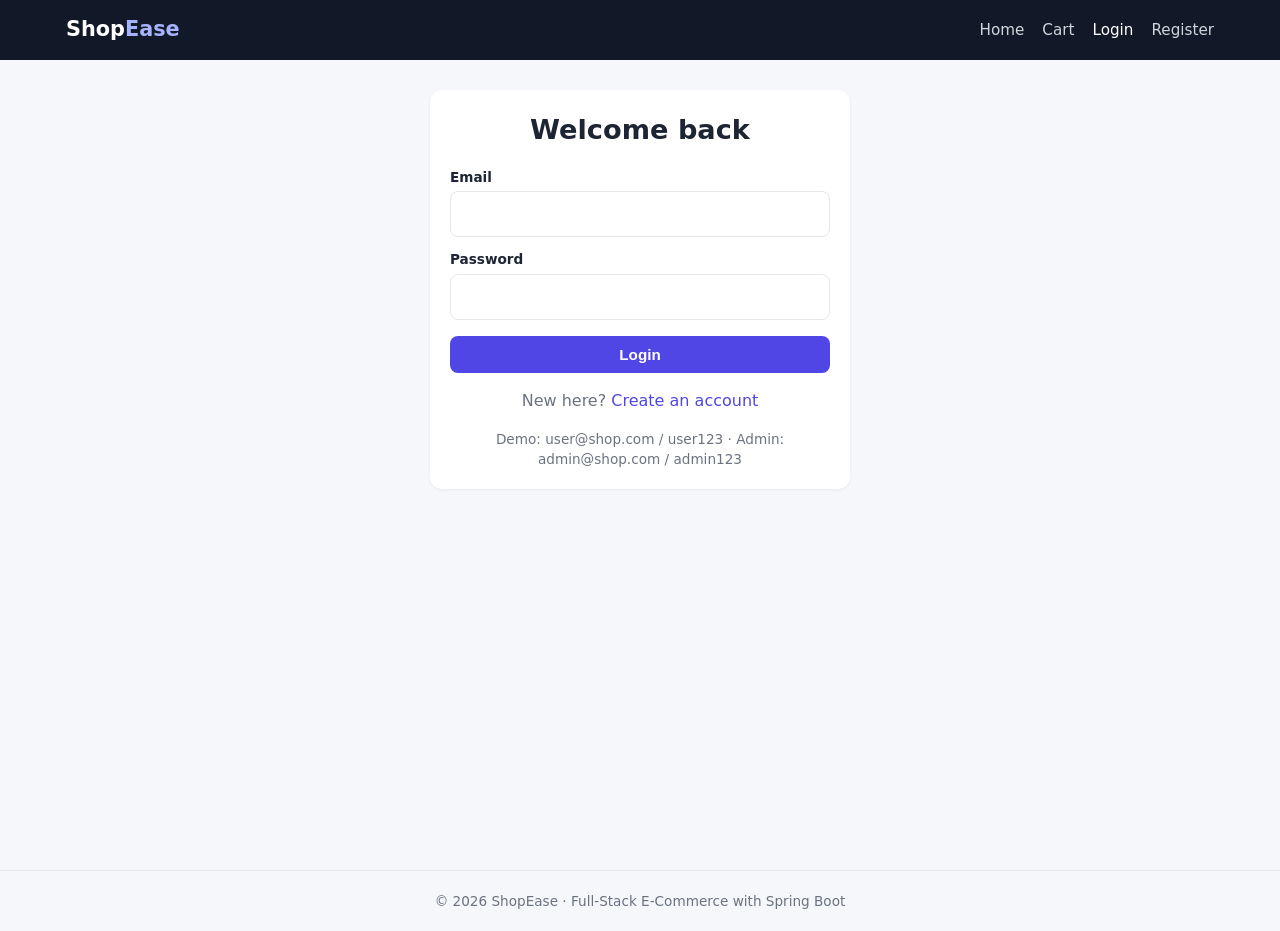
<file: src/main/resources/static/admin.html>
<!DOCTYPE html>
<html lang="en">
<head>
  <meta charset="UTF-8">
  <meta name="viewport" content="width=device-width, initial-scale=1.0">
  <title>Admin | ShopEase</title>
  <link rel="stylesheet" href="css/style.css">
</head>
<body>
<div id="nav"></div>
<main class="container">
  <h1>Admin Dashboard</h1>
  <div class="tabs">
    <button class="tab active" data-tab="dash">Dashboard</button>
    <button class="tab" data-tab="products">Products</button>
    <button class="tab" data-tab="categories">Categories</button>
    <button class="tab" data-tab="orders">Orders</button>
    <button class="tab" data-tab="users">Users</button>
  </div>

  <section id="dash"><div class="stats" id="stats"></div></section>

  <section id="products" hidden>
    <form class="card" id="pform" style="margin-bottom:18px">
      <h2 id="pformTitle">Add Product</h2>
      <input type="hidden" id="pid">
      <div class="form-grid">
        <div><label>Name</label><input id="pname" required></div>
        <div><label>Category</label><select id="pcat"></select></div>
        <div><label>Price (₹)</label><input id="pprice" type="number" min="0" step="0.01" required></div>
        <div><label>Stock</label><input id="pstock" type="number" min="0" required></div>
        <div class="full"><label>Image URL</label><input id="pimg" placeholder="https://…"></div>
        <div class="full"><label>Description</label><textarea id="pdesc" rows="3"></textarea></div>
      </div>
      <div class="mt" style="display:flex;gap:10px">
        <button class="btn">Save Product</button>
        <button type="button" class="btn outline" onclick="resetForm()">Clear</button>
      </div>
    </form>
    <div class="table-wrap"><table>
      <thead><tr><th></th><th>Name</th><th>Category</th><th>Price</th><th>Stock</th><th>Actions</th></tr></thead>
      <tbody id="ptable"></tbody>
    </table></div>
  </section>

  <section id="categories" hidden>
    <form class="card" id="cform" style="margin-bottom:18px;display:flex;gap:10px;align-items:end">
      <div style="flex:1"><label>New category name</label><input id="cname" required></div>
      <button class="btn">Add</button>
    </form>
    <div class="table-wrap"><table>
      <thead><tr><th>ID</th><th>Name</th><th>Actions</th></tr></thead>
      <tbody id="ctable"></tbody>
    </table></div>
  </section>

  <section id="orders" hidden>
    <div class="table-wrap"><table>
      <thead><tr><th>#</th><th>Customer</th><th>Items</th><th>Total</th><th>Date</th><th>Status</th></tr></thead>
      <tbody id="otable"></tbody>
    </table></div>
  </section>

  <section id="users" hidden>
    <div class="table-wrap"><table>
      <thead><tr><th>ID</th><th>Name</th><th>Email</th><th>Role</th></tr></thead>
      <tbody id="utable"></tbody>
    </table></div>
  </section>
</main>
<script src="js/api.js"></script>
<script>
  renderNav();
  const $ = id => document.getElementById(id);
  let categories = [], products = [];

  document.querySelectorAll('.tab').forEach(t => t.onclick = () => {
    document.querySelectorAll('.tab').forEach(x => x.classList.toggle('active', x === t));
    document.querySelectorAll('main section').forEach(s => s.hidden = s.id !== t.dataset.tab);
    loaders[t.dataset.tab]();
  });

  const loaders = {
    async dash() {
      const s = await api('/admin/stats');
      const card = (n, l) => `<div class="card stat"><div class="n">${n}</div><div class="l">${l}</div></div>`;
      $('stats').innerHTML = card(money(s.revenue), 'Revenue') + card(s.orders, 'Total orders') + card(s.pending, 'Pending orders')
        + card(s.products, 'Products') + card(s.lowStock, 'Low stock (&lt;10)') + card(s.users, 'Users');
    },
    async products() {
      [categories, products] = await Promise.all([api('/categories'), api('/products')]);
      $('pcat').innerHTML = '<option value="">— None —</option>' + categories.map(c => `<option value="${c.id}">${esc(c.name)}</option>`).join('');
      $('ptable').innerHTML = products.map(p => `<tr>
        <td>${productImg(p)}</td><td>${esc(p.name)}</td><td>${esc(p.category ? p.category.name : '-')}</td>
        <td>${money(p.price)}</td><td>${p.stock < 10 ? `<span class="stock low">${p.stock}</span>` : p.stock}</td>
        <td><button class="btn small outline" onclick="editProduct(${p.id})">Edit</button>
            <button class="btn small danger" onclick="deleteProduct(${p.id})">Delete</button></td></tr>`).join('');
    },
    async categories() {
      categories = await api('/categories');
      $('ctable').innerHTML = categories.map(c => `<tr><td>${c.id}</td><td>${esc(c.name)}</td>
        <td><button class="btn small danger" onclick="deleteCategory(${c.id})">Delete</button></td></tr>`).join('');
    },
    async orders() {
      const list = await api('/admin/orders');
      const opts = ['PLACED', 'SHIPPED', 'DELIVERED', 'CANCELLED'];
      $('otable').innerHTML = list.length ? list.map(o => `<tr>
        <td>${o.id}</td>
        <td>${esc(o.customerName)}<div class="muted" style="font-size:.8rem">${esc(o.customerEmail)} · ${esc(o.phone)}</div></td>
        <td>${o.items.map(i => esc(i.productName) + ' × ' + i.quantity).join('<br>')}</td>
        <td>${money(o.total)}</td>
        <td>${new Date(o.createdAt).toLocaleDateString('en-IN')}</td>
        <td><select onchange="setStatus(${o.id}, this.value)" style="width:auto">
          ${opts.map(s => `<option ${s === o.status ? 'selected' : ''}>${s}</option>`).join('')}</select></td></tr>`).join('')
        : '<tr><td colspan="6" class="center muted">No orders yet</td></tr>';
    },
    async users() {
      const list = await api('/admin/users');
      $('utable').innerHTML = list.map(u => `<tr><td>${u.id}</td><td>${esc(u.name)}</td><td>${esc(u.email)}</td><td>${u.role}</td></tr>`).join('');
    }
  };

  function resetForm() { $('pform').reset(); $('pid').value = ''; $('pformTitle').textContent = 'Add Product'; }

  function editProduct(id) {
    const p = products.find(x => x.id === id);
    $('pid').value = p.id; $('pname').value = p.name; $('pprice').value = p.price; $('pstock').value = p.stock;
    $('pimg').value = p.imageUrl || ''; $('pdesc').value = p.description || ''; $('pcat').value = p.category ? p.category.id : '';
    $('pformTitle').textContent = 'Edit Product #' + p.id;
    window.scrollTo({ top: 0, behavior: 'smooth' });
  }

  $('pform').onsubmit = async e => {
    e.preventDefault();
    const body = { name: $('pname').value, description: $('pdesc').value, price: +$('pprice').value,
      stock: +$('pstock').value, imageUrl: $('pimg').value, categoryId: $('pcat').value ? +$('pcat').value : null };
    const id = $('pid').value;
    try {
      await api(id ? '/admin/products/' + id : '/admin/products', { method: id ? 'PUT' : 'POST', body });
      toast(id ? 'Product updated' : 'Product added', 'success'); resetForm(); loaders.products();
    } catch (err) { toast(err.message, 'error'); }
  };

  async function deleteProduct(id) {
    try { await api('/admin/products/' + id, { method: 'DELETE' }); toast('Product deleted'); loaders.products(); }
    catch (e) { toast(e.message, 'error'); }
  }

  $('cform').onsubmit = async e => {
    e.preventDefault();
    try { await api('/admin/categories', { method: 'POST', body: { name: $('cname').value } });
      $('cname').value = ''; toast('Category added', 'success'); loaders.categories(); }
    catch (err) { toast(err.message, 'error'); }
  };

  async function deleteCategory(id) {
    try { await api('/admin/categories/' + id, { method: 'DELETE' }); toast('Category deleted'); loaders.categories(); }
    catch (e) { toast(e.message, 'error'); }
  }

  async function setStatus(id, status) {
    try { await api('/admin/orders/' + id + '/status', { method: 'PUT', body: { status } }); toast('Status updated', 'success'); }
    catch (e) { toast(e.message, 'error'); }
  }

  if (requireAdmin()) loaders.dash().catch(e => toast(e.message, 'error'));
</script>
</body>
</html>
</file>
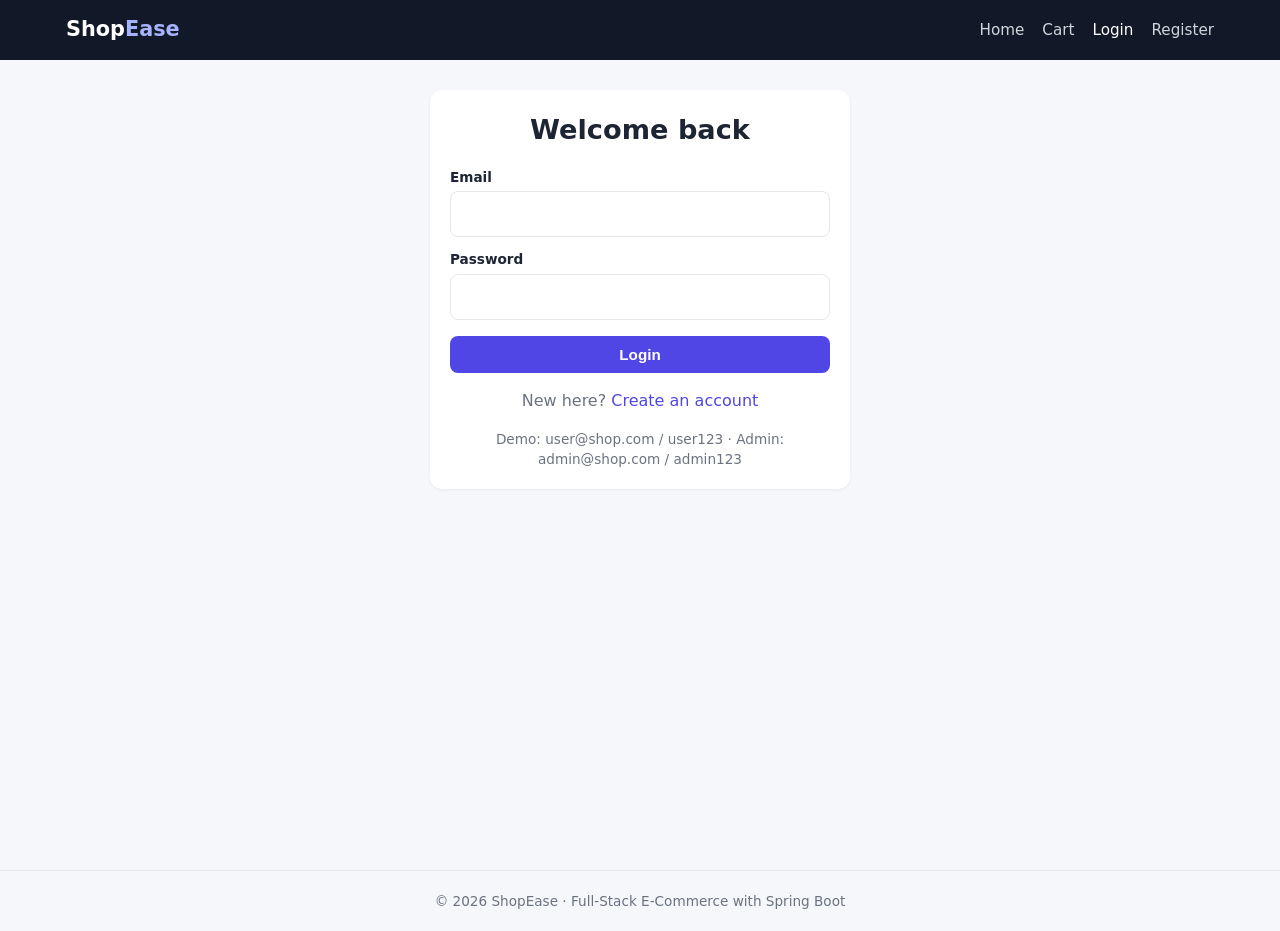
<file: src/main/resources/static/cart.html>
<!DOCTYPE html>
<html lang="en">
<head>
  <meta charset="UTF-8">
  <meta name="viewport" content="width=device-width, initial-scale=1.0">
  <title>Cart | ShopEase</title>
  <link rel="stylesheet" href="css/style.css">
</head>
<body>
<div id="nav"></div>
<main class="container">
  <h1>Your Cart</h1>
  <div id="content"></div>
</main>
<script src="js/api.js"></script>
<script>
  renderNav();
  if (requireLogin()) load();

  async function load() {
    const box = document.getElementById('content');
    const items = await api('/cart');
    if (!items.length) {
      box.innerHTML = '<div class="card empty"><p>Your cart is empty.</p><a class="btn mt" href="index.html">Start shopping</a></div>';
      return;
    }
    const subtotal = items.reduce((s, i) => s + i.product.price * i.quantity, 0);
    const shipping = 0;
    box.innerHTML = `
      <div class="layout">
        <div class="card">
          ${items.map(i => `
            <div class="cart-item">
              <a href="product.html?id=${i.product.id}">${productImg(i.product)}</a>
              <div>
                <a class="name" href="product.html?id=${i.product.id}" style="font-weight:600;color:var(--text)">${esc(i.product.name)}</a>
                <div class="muted" style="font-size:.9rem">${money(i.product.price)} each</div>
                <div class="qty mt" style="margin-top:8px">
                  <button onclick="setQty(${i.id}, ${i.quantity - 1})">−</button>
                  <input type="number" value="${i.quantity}" min="1" max="${i.product.stock}" onchange="setQty(${i.id}, +this.value)">
                  <button onclick="setQty(${i.id}, ${i.quantity + 1})">+</button>
                </div>
              </div>
              <div style="text-align:right">
                <div class="price">${money(i.product.price * i.quantity)}</div>
                <button class="btn small outline mt" style="margin-top:8px" onclick="removeItem(${i.id})">Remove</button>
              </div>
            </div>`).join('')}
          <button class="btn small danger mt" onclick="clearCart()">Clear cart</button>
        </div>
        <div class="card summary">
          <h2>Order Summary</h2>
          <div class="line"><span>Items (${items.reduce((s, i) => s + i.quantity, 0)})</span><span>${money(subtotal)}</span></div>
          <div class="line"><span>Shipping</span><span>${shipping ? money(shipping) : 'FREE'}</span></div>
          <div class="line total"><span>Total</span><span>${money(subtotal + shipping)}</span></div>
          <a class="btn block mt" href="checkout.html">Proceed to Checkout</a>
        </div>
      </div>`;
  }

  async function setQty(id, q) {
    if (q < 1) return removeItem(id);
    try { await api('/cart/' + id, { method: 'PUT', body: { quantity: q } }); }
    catch (e) { toast(e.message, 'error'); }
    load(); refreshCartCount();
  }
  async function removeItem(id) {
    await api('/cart/' + id, { method: 'DELETE' });
    toast('Item removed'); load(); refreshCartCount();
  }
  async function clearCart() {
    await api('/cart', { method: 'DELETE' });
    load(); refreshCartCount();
  }
</script>
</body>
</html>
</file>
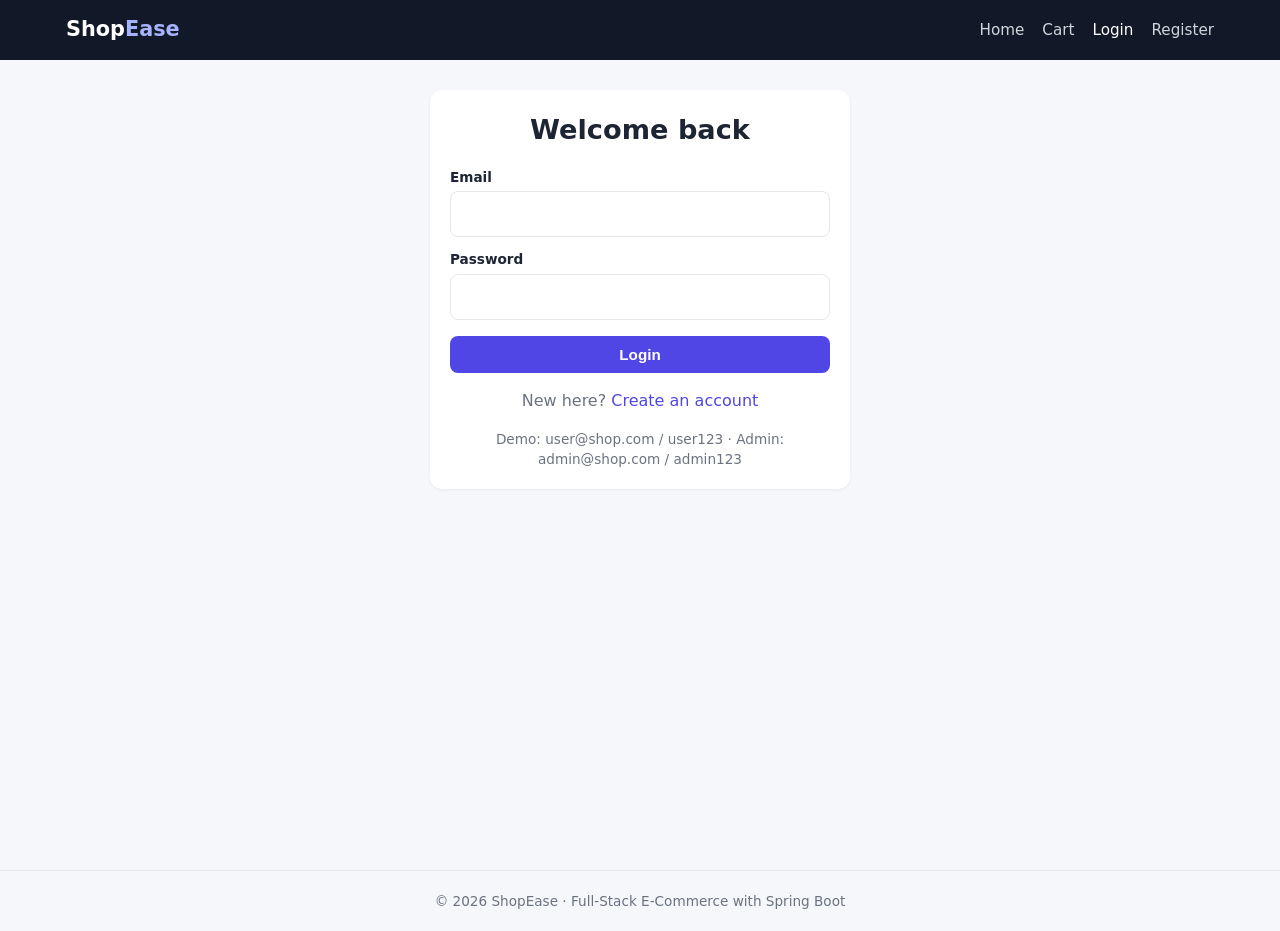
<file: src/main/resources/static/checkout.html>
<!DOCTYPE html>
<html lang="en">
<head>
  <meta charset="UTF-8">
  <meta name="viewport" content="width=device-width, initial-scale=1.0">
  <title>Checkout | ShopEase</title>
  <link rel="stylesheet" href="css/style.css">
</head>
<body>
<div id="nav"></div>
<main class="container">
  <h1>Checkout</h1>
  <div class="layout">
    <form class="card" id="form">
      <h2>Shipping Details</h2>
      <label>Full name</label><input id="cname" disabled>
      <label>Delivery address</label><textarea id="address" rows="3" required placeholder="House no, street, city, state, PIN"></textarea>
      <label>Phone number</label><input id="phone" required pattern="\d{10}" maxlength="10" placeholder="10-digit mobile number">
      <h2 class="mt" style="margin-top:22px">Payment Method</h2>
      <div class="pay-options">
        <label><input type="radio" name="pay" value="Cash on Delivery" checked> Cash on Delivery</label>
        <label><input type="radio" name="pay" value="UPI"> UPI</label>
        <label><input type="radio" name="pay" value="Card"> Credit / Debit Card</label>
      </div>
      <button class="btn block mt" id="placeBtn">Place Order</button>
    </form>
    <div class="card summary" id="summary"></div>
  </div>
</main>
<script src="js/api.js"></script>
<script>
  renderNav();
  const $ = id => document.getElementById(id);
  if (requireLogin()) load();

  async function load() {
    $('cname').value = currentUser().name;
    const items = await api('/cart');
    if (!items.length) { location.href = 'cart.html'; return; }
    const subtotal = items.reduce((s, i) => s + i.product.price * i.quantity, 0);
    $('summary').innerHTML = `<h2>Your Order</h2>
      ${items.map(i => `<div class="line"><span>${esc(i.product.name)} × ${i.quantity}</span><span>${money(i.product.price * i.quantity)}</span></div>`).join('')}
      <div class="line total"><span>Total</span><span>${money(subtotal)}</span></div>
      <p class="muted" style="font-size:.8rem">Free shipping. Demo payment: no money is charged.</p>`;
  }

  $('form').onsubmit = async e => {
    e.preventDefault();
    $('placeBtn').disabled = true;
    try {
      const order = await api('/orders', { method: 'POST', body: {
        address: $('address').value, phone: $('phone').value,
        paymentMethod: document.querySelector('input[name=pay]:checked').value } });
      location.href = 'orders.html?placed=' + order.id;
    } catch (err) { toast(err.message, 'error'); $('placeBtn').disabled = false; }
  };
</script>
</body>
</html>
</file>
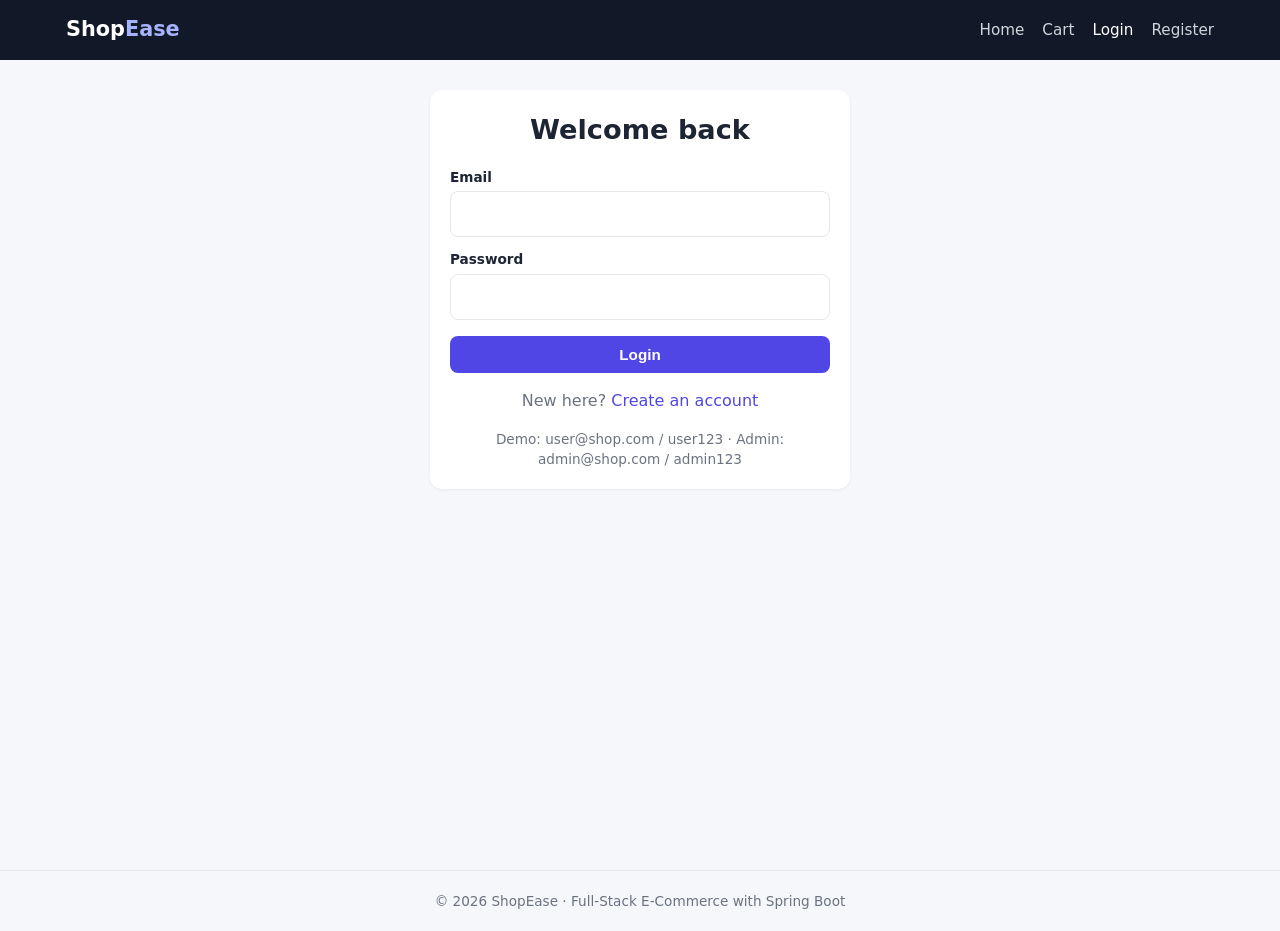
<file: src/main/resources/static/login.html>
<!DOCTYPE html>
<html lang="en">
<head>
  <meta charset="UTF-8">
  <meta name="viewport" content="width=device-width, initial-scale=1.0">
  <title>Login | ShopEase</title>
  <link rel="stylesheet" href="css/style.css">
</head>
<body>
<div id="nav"></div>
<main class="container">
  <div class="card auth">
    <h1 class="center">Welcome back</h1>
    <form id="form">
      <label>Email</label><input id="email" type="email" required>
      <label>Password</label><input id="password" type="password" required>
      <button class="btn block mt">Login</button>
    </form>
    <p class="center mt muted">New here? <a href="register.html">Create an account</a></p>
    <p class="center mt muted" style="font-size:.85rem">Demo: user@shop.com / user123 · Admin: admin@shop.com / admin123</p>
  </div>
</main>
<script src="js/api.js"></script>
<script>
  renderNav();
  const $ = id => document.getElementById(id);
  $('form').onsubmit = async e => {
    e.preventDefault();
    try {
      const data = await api('/auth/login', { method: 'POST', body: { email: $('email').value, password: $('password').value } });
      saveSession(data);
      location.href = param('next') || (data.user.role === 'ADMIN' ? 'admin.html' : 'index.html');
    } catch (err) { toast(err.message, 'error'); }
  };
</script>
</body>
</html>
</file>
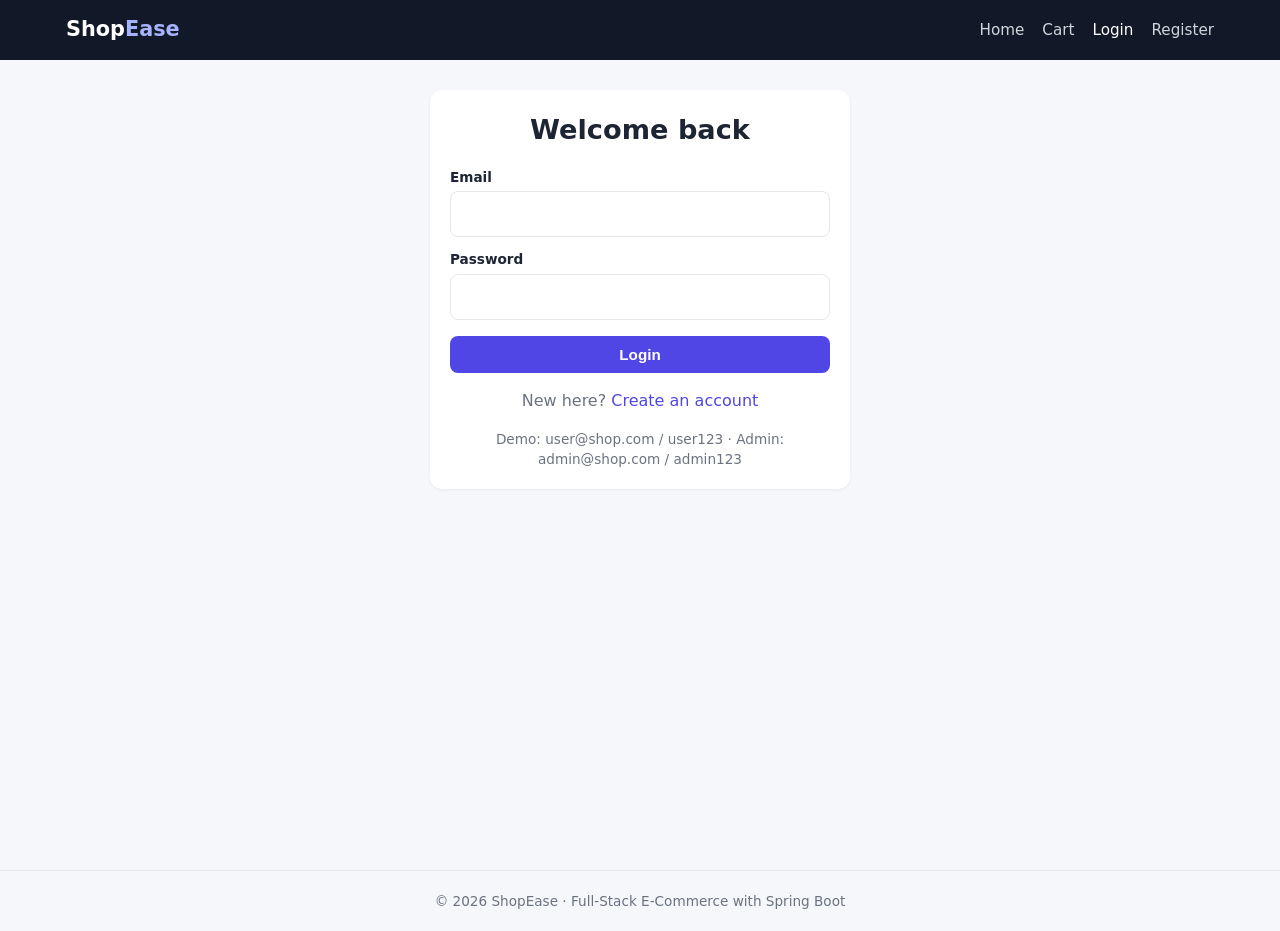
<file: src/main/resources/static/orders.html>
<!DOCTYPE html>
<html lang="en">
<head>
  <meta charset="UTF-8">
  <meta name="viewport" content="width=device-width, initial-scale=1.0">
  <title>My Orders | ShopEase</title>
  <link rel="stylesheet" href="css/style.css">
</head>
<body>
<div id="nav"></div>
<main class="container">
  <h1>My Orders</h1>
  <div id="msg"></div>
  <div id="list"></div>
</main>
<script src="js/api.js"></script>
<script>
  renderNav();
  if (param('placed')) document.getElementById('msg').innerHTML =
    `<div class="card" style="background:#dcfce7;margin-bottom:16px">🎉 Order #${esc(param('placed'))} placed successfully!</div>`;
  if (requireLogin()) load();

  async function load() {
    const orders = await api('/orders');
    const box = document.getElementById('list');
    if (!orders.length) { box.innerHTML = '<div class="card empty">No orders yet. <a href="index.html">Shop now</a></div>'; return; }
    box.innerHTML = orders.map(o => `
      <div class="card order">
        <div class="order-head">
          <div><strong>Order #${o.id}</strong> <span class="status ${o.status}">${o.status}</span>
            <div class="muted" style="font-size:.85rem">${new Date(o.createdAt).toLocaleString('en-IN')} · ${esc(o.paymentMethod)}</div></div>
          <div class="price">${money(o.total)}</div>
        </div>
        <div class="order-items">
          ${o.items.map(i => `<div><span>${esc(i.productName)} × ${i.quantity}</span><span>${money(i.price * i.quantity)}</span></div>`).join('')}
        </div>
        <p class="muted mt" style="font-size:.85rem">Deliver to: ${esc(o.address)} · ${esc(o.phone)}</p>
        ${o.status === 'PLACED' ? `<button class="btn small danger mt" onclick="cancelOrder(${o.id})">Cancel order</button>` : ''}
      </div>`).join('');
  }

  async function cancelOrder(id) {
    try { await api('/orders/' + id + '/cancel', { method: 'PUT' }); toast('Order cancelled'); load(); }
    catch (e) { toast(e.message, 'error'); }
  }
</script>
</body>
</html>
</file>
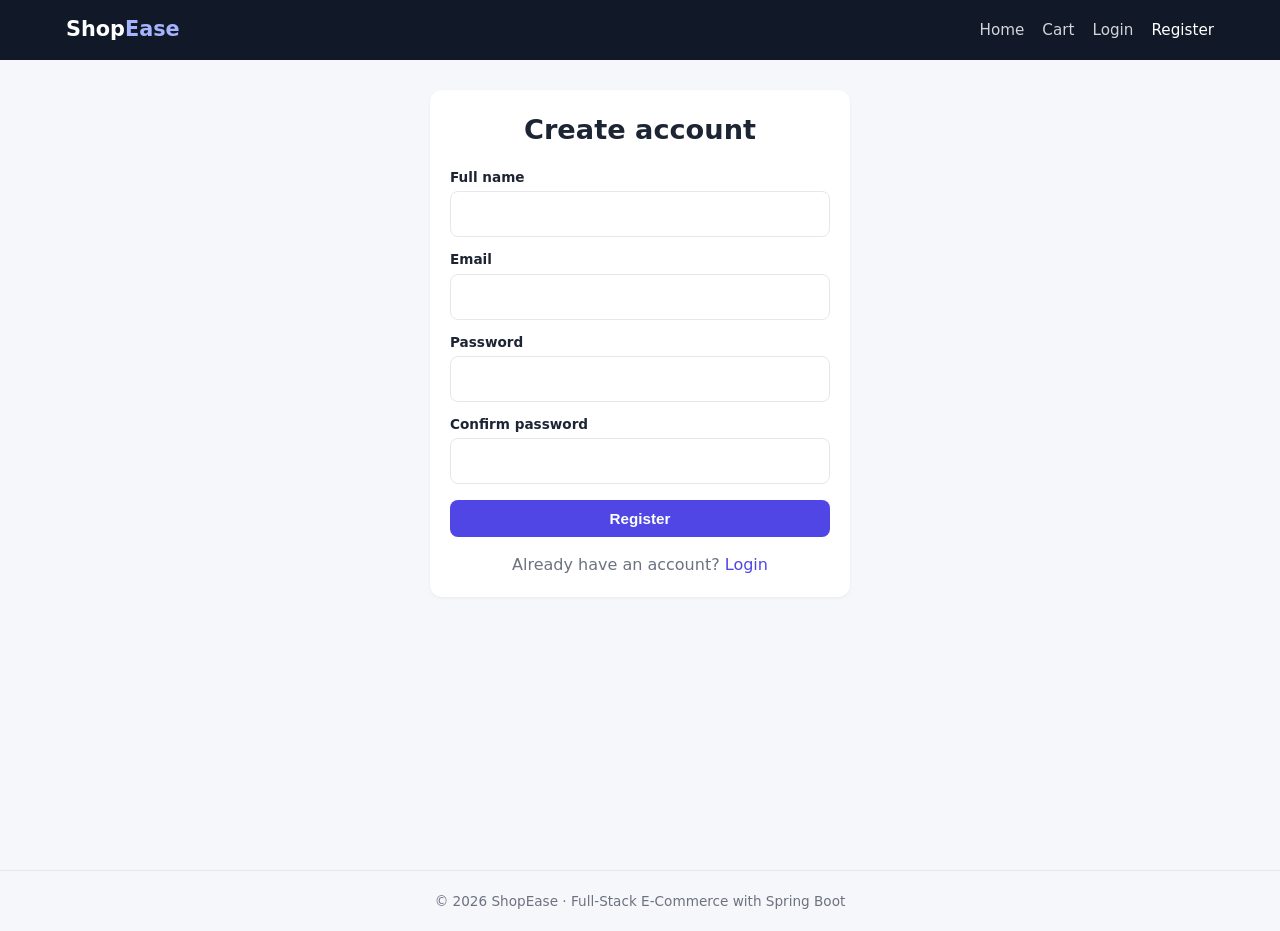
<file: src/main/resources/static/register.html>
<!DOCTYPE html>
<html lang="en">
<head>
  <meta charset="UTF-8">
  <meta name="viewport" content="width=device-width, initial-scale=1.0">
  <title>Register | ShopEase</title>
  <link rel="stylesheet" href="css/style.css">
</head>
<body>
<div id="nav"></div>
<main class="container">
  <div class="card auth">
    <h1 class="center">Create account</h1>
    <form id="form">
      <label>Full name</label><input id="name" required>
      <label>Email</label><input id="email" type="email" required>
      <label>Password</label><input id="password" type="password" minlength="6" required>
      <label>Confirm password</label><input id="confirm" type="password" required>
      <button class="btn block mt">Register</button>
    </form>
    <p class="center mt muted">Already have an account? <a href="login.html">Login</a></p>
  </div>
</main>
<script src="js/api.js"></script>
<script>
  renderNav();
  const $ = id => document.getElementById(id);
  $('form').onsubmit = async e => {
    e.preventDefault();
    if ($('password').value !== $('confirm').value) return toast('Passwords do not match', 'error');
    try {
      const data = await api('/auth/register', { method: 'POST', body: { name: $('name').value, email: $('email').value, password: $('password').value } });
      saveSession(data);
      location.href = 'index.html';
    } catch (err) { toast(err.message, 'error'); }
  };
</script>
</body>
</html>
</file>
<file: src/main/resources/static/css/style.css>
:root{--bg:#f6f7fb;--card:#fff;--text:#1d2433;--muted:#6b7280;--line:#e5e7eb;--brand:#4f46e5;--brand-d:#4338ca;--ok:#16a34a;--warn:#d97706;--bad:#dc2626;--radius:12px}
*{box-sizing:border-box;margin:0;padding:0}
body{font-family:system-ui,-apple-system,"Segoe UI",Roboto,sans-serif;background:var(--bg);color:var(--text);line-height:1.5}
a{color:var(--brand);text-decoration:none}
.container{max-width:1180px;margin:0 auto;padding:0 16px}
header.nav{background:#111827;color:#fff;position:sticky;top:0;z-index:10}
header.nav .container{display:flex;align-items:center;gap:20px;height:60px}
.logo{font-weight:800;font-size:1.3rem;color:#fff}.logo span{color:#a5b4fc}
.nav-links{display:flex;gap:18px;margin-left:auto;align-items:center;flex-wrap:wrap}
.nav-links a{color:#d1d5db;font-size:.95rem}.nav-links a:hover,.nav-links a.active{color:#fff}
.badge{background:var(--brand);color:#fff;border-radius:99px;padding:0 7px;font-size:.75rem;margin-left:4px}
main{padding:28px 0 60px;min-height:calc(100vh - 120px)}
footer{text-align:center;color:var(--muted);font-size:.85rem;padding:20px;border-top:1px solid var(--line)}
h1{font-size:1.7rem;margin-bottom:16px}h2{font-size:1.25rem;margin-bottom:12px}
.btn{display:inline-block;border:0;border-radius:8px;padding:10px 18px;font-size:.95rem;cursor:pointer;background:var(--brand);color:#fff;font-weight:600}
.btn:hover{background:var(--brand-d)}.btn:disabled{opacity:.5;cursor:not-allowed}
.btn.outline{background:transparent;color:var(--brand);border:1px solid var(--brand)}
.btn.danger{background:var(--bad)}.btn.small{padding:6px 12px;font-size:.85rem}.btn.block{width:100%}
input,select,textarea{width:100%;padding:10px 12px;border:1px solid var(--line);border-radius:8px;font:inherit;background:#fff}
input:focus,select:focus,textarea:focus{outline:2px solid #c7d2fe;border-color:var(--brand)}
label{display:block;font-size:.85rem;font-weight:600;margin:12px 0 4px}
.card{background:var(--card);border-radius:var(--radius);box-shadow:0 1px 3px rgba(0,0,0,.06);padding:20px}
.hero{background:linear-gradient(135deg,#4f46e5,#7c3aed);color:#fff;border-radius:var(--radius);padding:36px 28px;margin-bottom:24px}
.hero h1{font-size:2rem;margin-bottom:6px}.hero p{opacity:.9;margin-bottom:18px}
.search{display:flex;gap:8px;max-width:560px}.search input{border:0}
.toolbar{display:flex;gap:10px;flex-wrap:wrap;align-items:center;margin-bottom:18px}
.chip{border:1px solid var(--line);background:#fff;border-radius:99px;padding:6px 14px;cursor:pointer;font-size:.9rem}
.chip.active{background:var(--brand);color:#fff;border-color:var(--brand)}
.toolbar select{width:auto;margin-left:auto}
.grid{display:grid;grid-template-columns:repeat(auto-fill,minmax(230px,1fr));gap:18px}
.product{background:#fff;border-radius:var(--radius);overflow:hidden;box-shadow:0 1px 3px rgba(0,0,0,.06);display:flex;flex-direction:column;transition:transform .15s}
.product:hover{transform:translateY(-3px);box-shadow:0 6px 18px rgba(0,0,0,.08)}
.product img,.img-ph{width:100%;aspect-ratio:4/3;object-fit:cover;background:#f8fafc}
.img-ph{display:flex;align-items:center;justify-content:center;font-size:2.5rem;font-weight:800;color:#6366f1}
.product .body{padding:14px;display:flex;flex-direction:column;gap:6px;flex:1}
.product .cat{font-size:.75rem;color:var(--muted);text-transform:uppercase;letter-spacing:.04em}
.product .name{font-weight:600;color:var(--text)}
.price{font-weight:800;font-size:1.15rem}
.product .row{display:flex;justify-content:space-between;align-items:center;margin-top:auto}
.stock{font-size:.8rem}.stock.out{color:var(--bad)}.stock.low{color:var(--warn)}.stock.in{color:var(--ok)}
.detail{display:grid;grid-template-columns:1fr 1fr;gap:32px}
.detail img,.detail .img-ph{border-radius:var(--radius);width:100%}
.qty{display:flex;align-items:center;gap:8px}.qty input{width:70px;text-align:center}
.qty button{width:34px;height:34px;border:1px solid var(--line);background:#fff;border-radius:8px;cursor:pointer;font-size:1.1rem}
.layout{display:grid;grid-template-columns:1fr 340px;gap:24px;align-items:start}
.cart-item{display:grid;grid-template-columns:90px 1fr auto;gap:14px;align-items:center;padding:14px 0;border-bottom:1px solid var(--line)}
.cart-item img,.cart-item .img-ph{width:90px;height:70px;border-radius:8px;object-fit:cover;font-size:1.4rem}
.summary .line{display:flex;justify-content:space-between;margin:8px 0}.summary .total{font-weight:800;font-size:1.2rem;border-top:1px solid var(--line);padding-top:10px}
.auth{max-width:420px;margin:30px auto}
.muted{color:var(--muted)}.center{text-align:center}.mt{margin-top:16px}
.empty{text-align:center;padding:50px 20px;color:var(--muted)}
.status{display:inline-block;padding:2px 10px;border-radius:99px;font-size:.78rem;font-weight:700}
.status.PLACED{background:#e0e7ff;color:#3730a3}.status.SHIPPED{background:#fef3c7;color:#92400e}
.status.DELIVERED{background:#dcfce7;color:#166534}.status.CANCELLED{background:#fee2e2;color:#991b1b}
.order{margin-bottom:16px}.order-head{display:flex;justify-content:space-between;flex-wrap:wrap;gap:8px;margin-bottom:10px}
.order-items{font-size:.92rem}.order-items div{display:flex;justify-content:space-between;padding:4px 0;border-bottom:1px dashed var(--line)}
.tabs{display:flex;gap:6px;margin-bottom:18px;flex-wrap:wrap}
.tab{padding:9px 16px;border-radius:8px;background:#fff;border:1px solid var(--line);cursor:pointer;font-weight:600}
.tab.active{background:var(--brand);color:#fff;border-color:var(--brand)}
.stats{display:grid;grid-template-columns:repeat(auto-fill,minmax(170px,1fr));gap:14px}
.stat .n{font-size:1.6rem;font-weight:800}.stat .l{color:var(--muted);font-size:.85rem}
table{width:100%;border-collapse:collapse;background:#fff;font-size:.92rem}
th,td{text-align:left;padding:10px;border-bottom:1px solid var(--line);vertical-align:middle}
th{background:#f9fafb;font-size:.8rem;text-transform:uppercase;color:var(--muted)}
td img{width:48px;height:36px;object-fit:cover;border-radius:6px}
.table-wrap{overflow-x:auto;border-radius:var(--radius);box-shadow:0 1px 3px rgba(0,0,0,.06)}
.form-grid{display:grid;grid-template-columns:1fr 1fr;gap:0 16px}.form-grid .full{grid-column:1/-1}
.pay-options label{display:flex;gap:8px;align-items:center;font-weight:500;border:1px solid var(--line);border-radius:8px;padding:10px;margin:8px 0;cursor:pointer}
.pay-options input{width:auto}
#toast{position:fixed;bottom:24px;right:24px;background:#111827;color:#fff;padding:12px 18px;border-radius:8px;opacity:0;transform:translateY(10px);transition:.25s;z-index:99;pointer-events:none}
#toast.show{opacity:1;transform:none}#toast.error{background:var(--bad)}#toast.success{background:var(--ok)}
@media(max-width:800px){.detail,.layout,.form-grid{grid-template-columns:1fr}.toolbar select{margin-left:0}.hero h1{font-size:1.5rem}}
</file>
